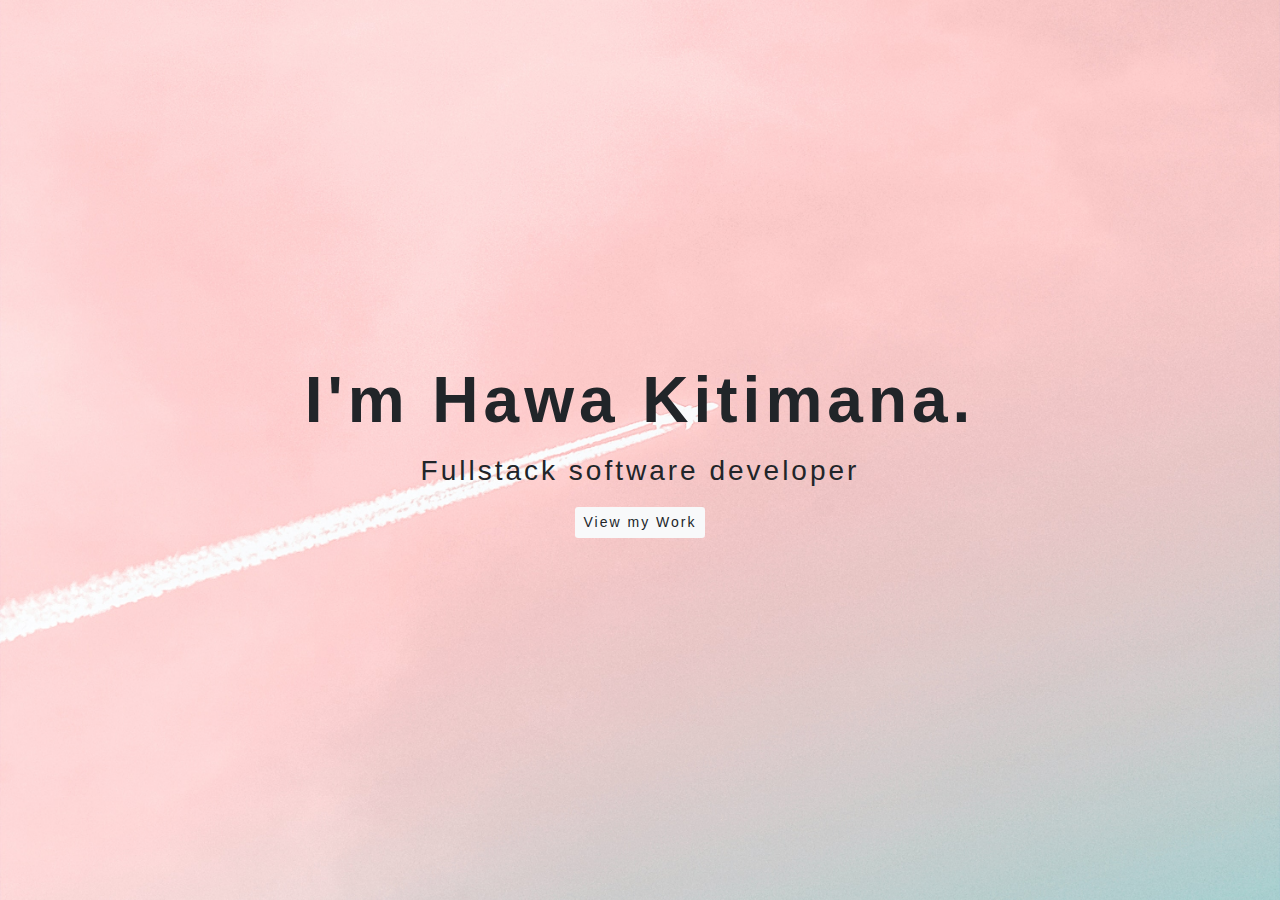
<file: index.html>
<!DOCTYPE html>
<html lang="en">
<head>
    <meta charset="UTF-8">
    <meta name="viewport" content="width=device-width, initial-scale=1.0">
    <link rel="stylesheet" href="https://stackpath.bootstrapcdn.com/bootstrap/4.5.2/css/bootstrap.min.css">
    <link rel="stylesheet" href="https://stackpath.bootstrapcdn.com/font-awesome/4.7.0/css/font-awesome.min.css">
    <link rel="stylesheet" href="assets/css/style.css">
    <title>Hawa</title>
</head>
<body>
   <header>
   </header>
   <section>
     <div class="box">
       <div class="landing-text">
          <h1>I'm Hawa Kitimana.</h1>
          <h3>Fullstack software developer</h3>
          <div class="button text-center" dir="about">
             <a href="about.html" class="btn btn-default  btn-sm bg-light">View my Work</a>
          </div>
       </div>
     </div>
   </section>
   <footer>
   
   </footer>
    <script src="https://code.jquery.com/jquery-3.4.1.slim.min.js" integrity="sha384-J6qa4849blE2+poT4WnyKhv5vZF5SrPo0iEjwBvKU7imGFAV0wwj1yYfoRSJoZ+n" crossorigin="anonymous"></script>
    <script src="https://cdn.jsdelivr.net/npm/popper.js@1.16.0/dist/umd/popper.min.js" integrity="sha384-Q6E9RHvbIyZFJoft+2mJbHaEWldlvI9IOYy5n3zV9zzTtmI3UksdQRVvoxMfooAo" crossorigin="anonymous"></script>
    <script src="https://stackpath.bootstrapcdn.com/bootstrap/4.4.1/js/bootstrap.min.js" integrity="sha384-wfSDF2E50Y2D1uUdj0O3uMBJnjuUD4Ih7YwaYd1iqfktj0Uod8GCExl3Og8ifwB6" crossorigin="anonymous"></script>
</body>
</html>
</file>
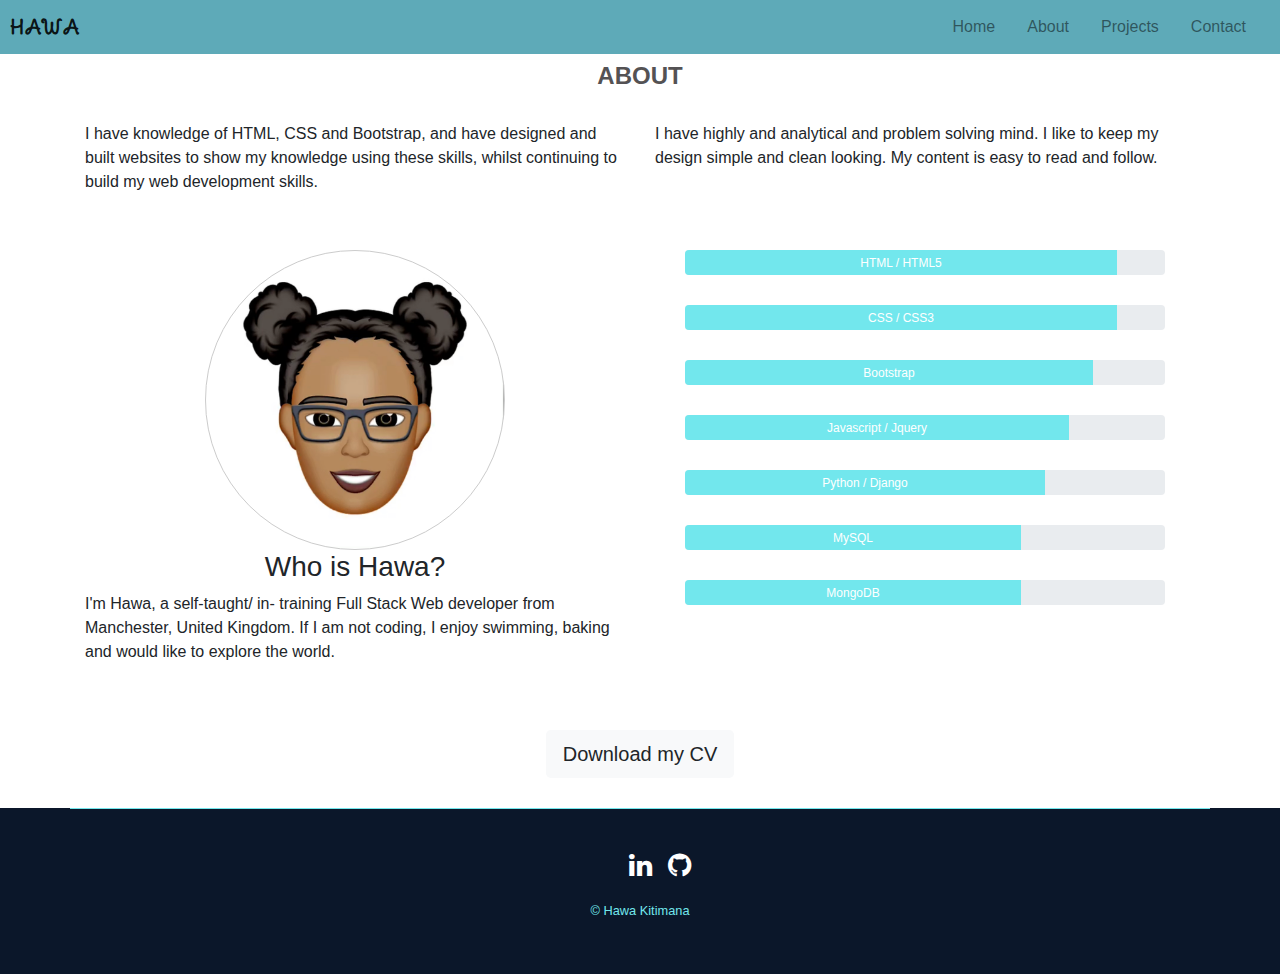
<file: about.html>
<!DOCTYPE html>
<html lang="en">
<head>
    <meta charset="UTF-8">
    <meta name="viewport" content="width=device-width, initial-scale=1.0">
    <link rel="stylesheet" href="https://stackpath.bootstrapcdn.com/bootstrap/4.5.2/css/bootstrap.min.css">
    <link rel="stylesheet" href="https://stackpath.bootstrapcdn.com/font-awesome/4.7.0/css/font-awesome.min.css">
    <link rel="stylesheet" href="assets/css/style.css">
    <title>Hawa</title>
</head>
<body>
   <header>
    <nav class="navbar menu-bar navbar-expand-lg navbar-light fixed-top">
            <a class="navbar-brand" href="about.html"><strong>Hawa</strong></a>
            <button class="navbar-toggler" type="button" data-toggle="collapse" data-target="#navbarNav" aria-controls="navbarNav" aria-expanded="false" aria-label="Toggle navigation">
            <span class="navbar-toggler-icon"></span>
            </button>
            <div class="collapse navbar-collapse" id="navbarNav">
            <ul class="navbar-nav ml-auto">
                  <li class="nav-item mr-3">
                     <a class="nav-link" href="index.html">Home</a>
                  </li>
                  <li class="nav-item mr-3">
                     <a class="nav-link" href="about.html">About</a>
                  </li>
                  <li class="nav-item mr-3">
                     <a class="nav-link" href="projects.html">Projects</a>
                  </li>
                  <li class="nav-item mr-3">
                     <a class="nav-link" href="contact.html">Contact</a>
                  </li>
               </ul>
            </div>
         </nav>
   </header>

   <section>
    <div class="padding">
    <div class="about-heading uppercase text-center font-weight-bold">ABOUT
    </div>
    <div class="container"> 
      <div class="row">
        <div class="col-6">
            <p>I have knowledge of HTML, CSS and Bootstrap, and have designed 
            and built websites to show my knowledge using these skills, whilst 
            continuing to build my web development skills.</p>
        </div>
        <div class="col-6">
            <p>I have highly and analytical and problem solving mind. I like to
            keep my design simple and clean looking. My content is easy to read 
            and follow. </p>
        </div>
      </div>
    </div>
    </div>

     <div class="padding">
    <div class="container">
      <div class="row">
          <div class="col-md-6">
          <div id="right-about">
		   <div id="circle-container" class="rounded-circle">
		  </div>
			</div>
                <h3 class="text-center" >Who is Hawa?</h3>
                <p>I'm Hawa, a self-taught/ in- training Full Stack Web developer from Manchester, United Kingdom. If I am not coding, I enjoy swimming, baking and would like to explore the world.</p>
          </div>
          <div class="col-md-6">
             <div class="progress">
        <div class="progress-bar" role="progressbar" style="width:90%;">
            <span>HTML / HTML5</span>
        </div> <br>
    </div>
    <div class="progress">
        <div class="progress-bar" role="progressbar" style="width:90%;">
            <span>CSS / CSS3</span>
        </div>
    </div>
    <div class="progress">
        <div class="progress-bar" role="progressbar" style="width:85%;">
            <span>Bootstrap</span>
        </div>
    </div>
    <div class="progress">
        <div class="progress-bar" role="progressbar" style="width:80%;">
            <span>Javascript / Jquery</span>
        </div>
    </div>
    <div class="progress">
        <div class="progress-bar" role="progressbar" style="width:75%;">
            <span>Python / Django</span>
        </div>
    </div>
    <div class="progress">
        <div class="progress-bar" role="progressbar" style="width:70%;">
            <span>MySQL</span>
        </div>
    </div>
    <div class="progress">
        <div class="progress-bar" role="progressbar" style="width:70%;">
            <span>MongoDB</span>
        </div>
    </div>
          </div>
      </div>
    </div>
    </div>

    <div class="cv-download text-center">
      <a href="assets/css/cv/My CV.docx" class="btn btn-default btn-lg bg-light">Download my CV</a>
    </div>
   </section>

   <footer>
        <div class="container footer-social">
                <div class="row no-gutters text-center">
                    <div class="col">
                        <ul class="social-networks">
                            <li><a href="https://uk.linkedin.com/" target="_blank"><i class="fa fa-linkedin"></i></a></li>
                            <li><a href="https://github.com/" target="_blank"><i class="fa fa-github"></i></a></li>
                        </ul>
                        <p>&copy; Hawa Kitimana</p>
                    </div>
                </div>
            </div>
        </footer>  
    <script src="https://code.jquery.com/jquery-3.4.1.slim.min.js" integrity="sha384-J6qa4849blE2+poT4WnyKhv5vZF5SrPo0iEjwBvKU7imGFAV0wwj1yYfoRSJoZ+n" crossorigin="anonymous"></script>
    <script src="https://cdn.jsdelivr.net/npm/popper.js@1.16.0/dist/umd/popper.min.js" integrity="sha384-Q6E9RHvbIyZFJoft+2mJbHaEWldlvI9IOYy5n3zV9zzTtmI3UksdQRVvoxMfooAo" crossorigin="anonymous"></script>
    <script src="https://stackpath.bootstrapcdn.com/bootstrap/4.4.1/js/bootstrap.min.js" integrity="sha384-wfSDF2E50Y2D1uUdj0O3uMBJnjuUD4Ih7YwaYd1iqfktj0Uod8GCExl3Og8ifwB6" crossorigin="anonymous"></script>
</body>
</html>
</file>
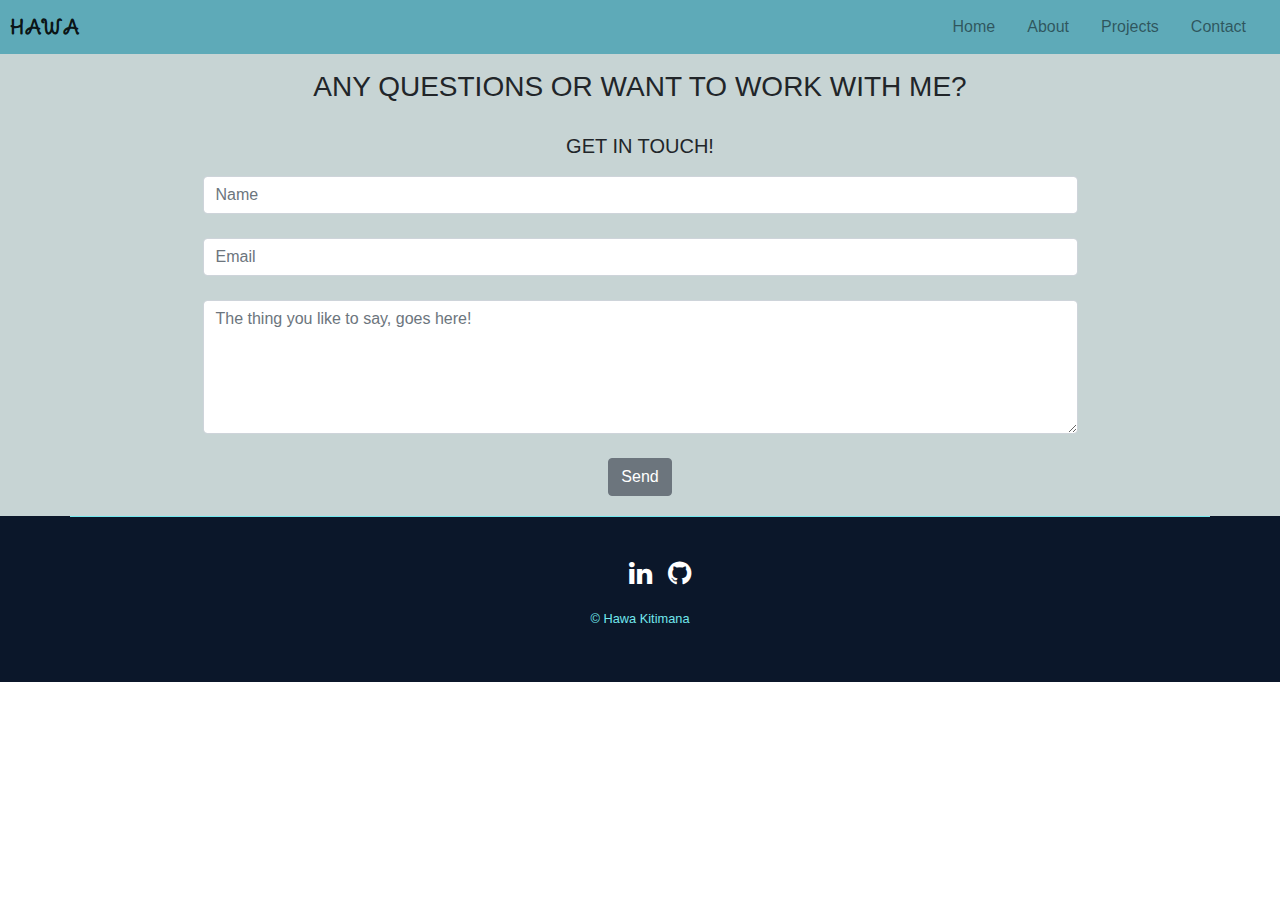
<file: contact.html>
<!DOCTYPE html>
<html lang="en">
<head>
    <meta charset="UTF-8">
    <meta name="viewport" content="width=device-width, initial-scale=1.0">
    <link rel="stylesheet" href="https://stackpath.bootstrapcdn.com/bootstrap/4.5.2/css/bootstrap.min.css">
    <link rel="stylesheet" href="https://stackpath.bootstrapcdn.com/font-awesome/4.7.0/css/font-awesome.min.css">
    <link rel="stylesheet" href="assets/css/style.css">
    <title>Hawa</title>
</head>
<body>
   <header>
    <nav class="navbar menu-bar navbar-expand-lg navbar-light fixed-top">
            <a class="navbar-brand" href="about.html"><strong>Hawa</strong></a>
            <button class="navbar-toggler" type="button" data-toggle="collapse" data-target="#navbarNav" aria-controls="navbarNav" aria-expanded="false" aria-label="Toggle navigation">
            <span class="navbar-toggler-icon"></span>
            </button>
            <div class="collapse navbar-collapse" id="navbarNav">
            <ul class="navbar-nav ml-auto">
                  <li class="nav-item mr-3">
                     <a class="nav-link" href="index.html">Home</a>
                  </li>
                  <li class="nav-item mr-3">
                     <a class="nav-link" href="about.html">About</a>
                  </li>
                  <li class="nav-item mr-3">
                     <a class="nav-link" href="projects.html">Projects</a>
                  </li>
                  <li class="nav-item mr-3">
                     <a class="nav-link" href="contact.html">Contact</a>
                  </li>
               </ul>
            </div>
         </nav>
   </header>

   <section class="container-fluid">
        <div class="row bg-color-contact">
            <div class="col">
                <h3 class="contact-heading uppercase text-center">Any questions or want to work with me?</h3>
                <h5 class="uppercase text-center">Get in touch!</h5>

                <div class="center-form">
                    
                    <form action="the.gargamel.organisation@gmail.com" method="POST" enctype="text/plain">

                        <input type="text" name="name" id="fullname" class="form-control" placeholder="Name" required /><br>
                        <input type="email" name="email" id="emailaddress" class="form-control" placeholder="Email" required /><br>
                        <textarea rows="5" name="summary" id="summary" class="form-control" placeholder="The thing you like to say, goes here!" required></textarea><br>
                        <div class="form-row text-center">
                            <div class="col">
                                <button type="submit" class="btn btn-secondary">Send</button>
                            </div>
                        </div>
                    </form>
                </div>

            </div>
        </div>

    </section>
    <footer >
		<div class="container footer-social">
                <div class="row no-gutters text-center">
                    <div class="col">
                        <ul class="social-networks">
                            <li><a href="https://uk.linkedin.com/" target="_blank"> <i class="fa fa-linkedin"></i></a></li>
                            <li><a href="https://github.com/" target="_blank"> <i class="fa fa-github"></i></a></li>
                        </ul>
                        <p>&copy; Hawa Kitimana</p>
                    </div>
                </div>
            </div>
	</footer>
    <script src="https://code.jquery.com/jquery-3.4.1.slim.min.js" integrity="sha384-J6qa4849blE2+poT4WnyKhv5vZF5SrPo0iEjwBvKU7imGFAV0wwj1yYfoRSJoZ+n" crossorigin="anonymous"></script>
    <script src="https://cdn.jsdelivr.net/npm/popper.js@1.16.0/dist/umd/popper.min.js" integrity="sha384-Q6E9RHvbIyZFJoft+2mJbHaEWldlvI9IOYy5n3zV9zzTtmI3UksdQRVvoxMfooAo" crossorigin="anonymous"></script>
    <script src="https://stackpath.bootstrapcdn.com/bootstrap/4.4.1/js/bootstrap.min.js" integrity="sha384-wfSDF2E50Y2D1uUdj0O3uMBJnjuUD4Ih7YwaYd1iqfktj0Uod8GCExl3Og8ifwB6" crossorigin="anonymous"></script>
</body>
</html>
</file>
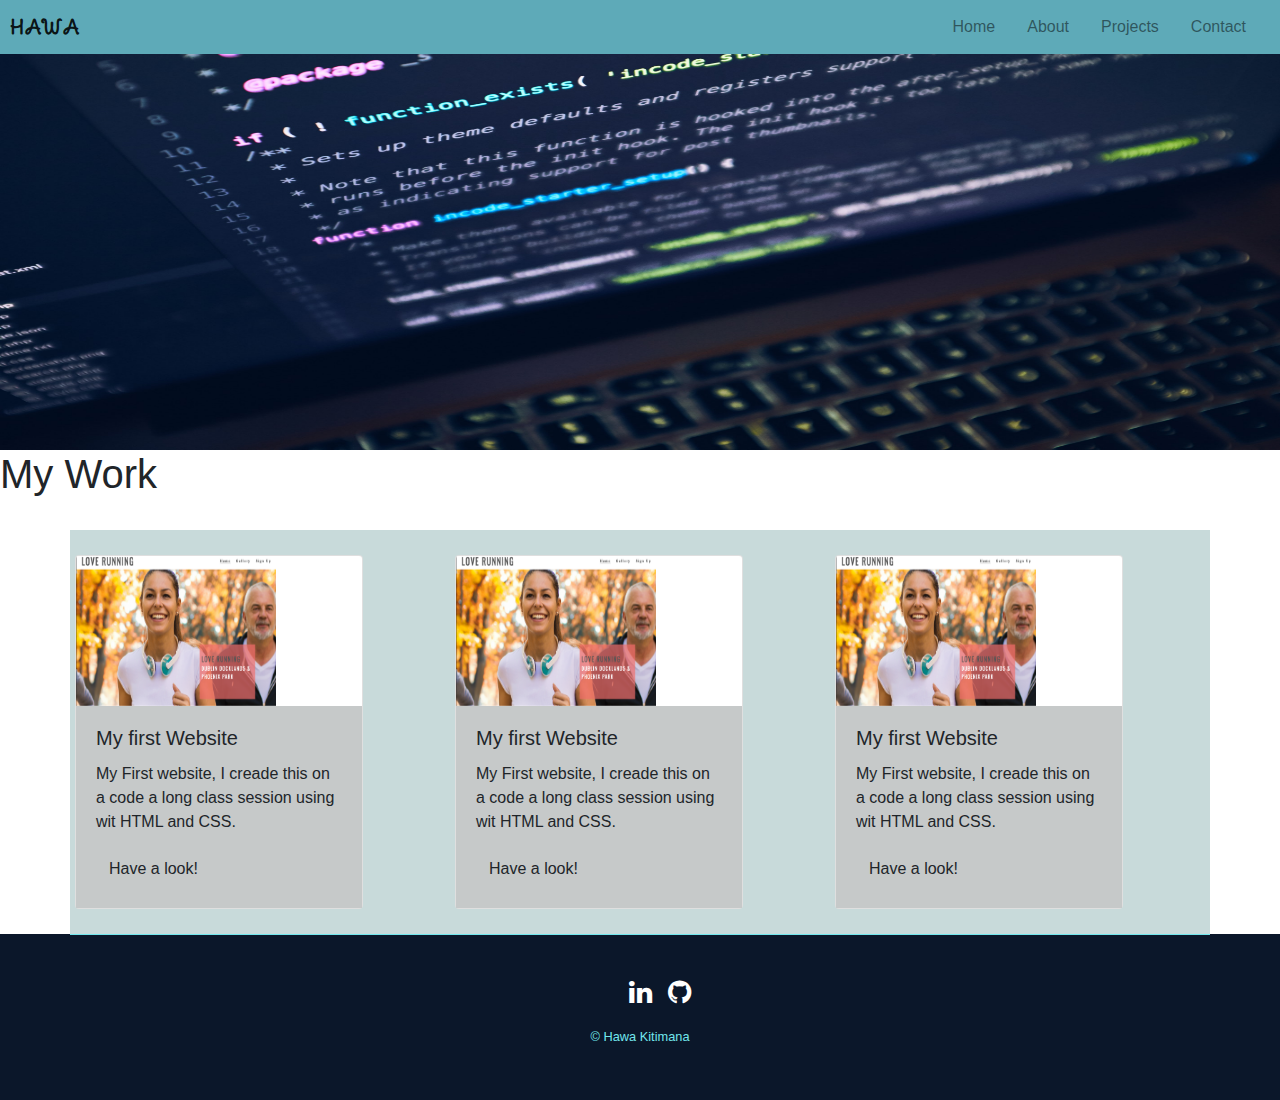
<file: projects.html>
<!DOCTYPE html>
<html lang="en">
	<head>
		<meta charset="UTF-8">
			<meta name="viewport" content="width=device-width, initial-scale=1.0">
				<link rel="stylesheet" href="https://stackpath.bootstrapcdn.com/bootstrap/4.5.2/css/bootstrap.min.css">
					<link rel="stylesheet" href="https://stackpath.bootstrapcdn.com/font-awesome/4.7.0/css/font-awesome.min.css">
						<link rel="stylesheet" href="assets/css/style.css">
                          <link rel="stylesheet" href="https://cdnjs.cloudflare.com/ajax/libs/animate.css/4.1.1/animate.min.css"
  />
							<title>Hawa</title>
						</head>
						<body>
							<header>
			<nav class="navbar menu-bar navbar-expand-lg navbar-light fixed-top">
            <a class="navbar-brand" href="about.html"><strong>Hawa</strong></a>
            <button class="navbar-toggler" type="button" data-toggle="collapse" data-target="#navbarNav" aria-controls="navbarNav" aria-expanded="false" aria-label="Toggle navigation">
            <span class="navbar-toggler-icon"></span>
            </button>
            <div class="collapse navbar-collapse" id="navbarNav">
            <ul class="navbar-nav ml-auto">
                  <li class="nav-item mr-3">
                     <a class="nav-link" href="index.html">Home</a>
                  </li>
                  <li class="nav-item mr-3">
                     <a class="nav-link" href="about.html">About</a>
                  </li>
                  <li class="nav-item mr-3">
                     <a class="nav-link" href="projects.html">Projects</a>
                  </li>
                  <li class="nav-item mr-3">
                     <a class="nav-link" href="contact.html">Contact</a>
                  </li>
               </ul>
            </div>
         </nav>
							</header>
							<section>
								<div id="portfolio-image">
									<img src="assets/images/portfolio.jpeg" class="project-image" alt="">
									</div>
									<h1 class="margin_text">My Work</h1>
									<br>
										<div class="container">
											<div class="row margin_text bg-color-projects">
												<div class="col-md">
													<div class="card" style="width: 18rem;">
														<img class="card-img-top center" src="assets/images/Love-running.png" alt="Card image cap">
															<div class="card-body">
																<h5 class="card-title">My first Website</h5>
																<p class="card-text">My First website, I creade this on a code a long class session using wit HTML and CSS.</p>
																<a href="https://github.com/Hkitimana/Love-Running" target="_blank" class="btn">Have a look!</a>
															</div>
														</div>
													</div>
													<div class="col-md">
														<div class="card" style="width: 18rem;">
															<img class="card-img-top center" src="assets/images/Love-running.png" alt="Card image cap">
																<div class="card-body">
																	<h5 class="card-title">My first Website</h5>
																	<p class="card-text">My First website, I creade this on a code a long class session using wit HTML and CSS.</p>
																	<a href="https://github.com/Hkitimana/Love-Running" target="_blank" class="btn">Have a look!</a>
																</div>
															</div>
														</div>
														<div class="col-md">
															<div class="card" style="width: 18rem;">
																<img class="card-img-top center" src="assets/images/Love-running.png" alt="Card image cap">
																	<div class="card-body">
																		<h5 class="card-title">My first Website</h5>
																		<p class="card-text">My First website, I creade this on a code a long class session using wit HTML and CSS.</p>
																		<a href="https://github.com/Hkitimana/Love-Running" target="_blank" class="btn">Have a look!</a>
																	</div>
																</div>
															</div>
											              </div>   
														</div>
													</section>
													<footer>
															<div class="container footer-social">
																<div class="row no-gutters text-center">
																	<div class="col">
																		<ul class="social-networks">
																			<li>
																				<a href="https://uk.linkedin.com/" target="_blank">
																					<i class="fa fa-linkedin"></i>
																				</a>
																			</li>
																			<li>
																				<a href="https://github.com/" target="_blank">
																					<i class="fa fa-github"></i>
																				</a>
																			</li>
																		</ul>
																		<p>&copy; Hawa Kitimana</p>
																	</div>
																</div>
															</div>
														</footer>
														<script src="https://code.jquery.com/jquery-3.4.1.slim.min.js" integrity="sha384-J6qa4849blE2+poT4WnyKhv5vZF5SrPo0iEjwBvKU7imGFAV0wwj1yYfoRSJoZ+n" crossorigin="anonymous"></script>
														<script src="https://cdn.jsdelivr.net/npm/popper.js@1.16.0/dist/umd/popper.min.js" integrity="sha384-Q6E9RHvbIyZFJoft+2mJbHaEWldlvI9IOYy5n3zV9zzTtmI3UksdQRVvoxMfooAo" crossorigin="anonymous"></script>
														<script src="https://stackpath.bootstrapcdn.com/bootstrap/4.4.1/js/bootstrap.min.js" integrity="sha384-wfSDF2E50Y2D1uUdj0O3uMBJnjuUD4Ih7YwaYd1iqfktj0Uod8GCExl3Og8ifwB6" crossorigin="anonymous"></script>
													</body>
												</html>
</file>
<file: assets/css/style.css>
@import url("https://fonts.googleapis.com/css2?family=Delius+Swash+Caps&family=Open+Sans:ital,wght@0,300;0,400;0,600;0,700;0,800;1,300;1,400&display=swap");


/*------------------------------------------------Header-----------*/

header {
     margin: 0;
     padding: 0;
 }

/*------------------------------------------------Navbar-----------*/

.menu-bar {
    color: #fff;
    padding: 7px 10px;
    background-color: #5eaab8;
}

.nav-link:hover {
    color: #fff !important;
}

.my-name {
    font-size: 1.5rem;
    margin: 0.5rem;
    font-family: 'Dancing Script', cursive, sans-serif;
}

.navbar-links ul {
    margin: 0;
    padding: 0;
    display: flex;
}

.navbar-brand {
    font-size: 20px;
    text-transform: uppercase;
    font-family: "Delius Swash Caps", sans-serif;
    letter-spacing: 1px;
    padding-left: 0px;
}

.toggle-button {
    position: absolute;
    top: 0.75rem;
    right: 1rem;
    display: none;
    flex-direction: column;
    justify-content: space-between;
    width: 30px;
    height: 21px;
}

.toggle-button .bar {
    height: 3px;
    width: 100%;
    background-color: #fff;
    border-radius: 10px;
}

@media (max-width: 600px) {
    .toggle-button {
        display: flex;
    }

.nav-link {
    font-family: "Open Sans", sans-serif;
    font-size: 16px;
}

    .navbar-links ul {
        width: 100%;
        flex-direction: column;
    }

    .navbar-links li {
        text-align: center;
    }

    .navbar-links li a {
        padding: 0.5rem 1rem;
    }

}


/*------------------------------------------------Home-----------*/

.box {
    background: url("../images/new-background.jpg") no-repeat center center fixed;
    display: table;
    height: 100vh;
    position: relative;
    width: 100%;
    background-size: cover;
}

.landing-text {
    display: table-cell;
    text-align: center;
    vertical-align: middle;
}

.landing-text h1 {
    font-size: 400%;
    font-weight: 700;
    font-family: "Pacifico", sans-serif;
    letter-spacing: 5px;
    margin-bottom: 15px;
    animation: button 3s 1;
}

.landing-text h3 {
    letter-spacing: 3px;
    margin-bottom: 20px;
}

.button {
    letter-spacing: 2px;
}

@keyframes button {
    0% {
        margin-bottom: -40px;
    }
    50% {
        letter-spacing: 20px;
        margin-bottom: -40px;
    }
    100% {
        letter-spacing: 8px;
        margin-bottom: -20px;

    }
}
/*------------------------------------------------About-----------*/

.row {
    padding: 20px 0
    
}

.uppercase {
    text-transform: uppercase;
}

.about-heading {
    margin-top: 50px;
    padding: 0.5rem;
    font-size: 1.5rem;
    color: #545254;
    
}

.my-image {
    width: 120px !important;
}

.progress {
    position: relative;
    height: 25px;
    margin: 0px 30px 30px 30px;
}

.progress-bar {
    background-color: #72e7ed;

}

.cv-download {
    text-align: center;
    padding: 30px;
}

#circle-container{
  width: 300px;
  height: 300px;
  padding: 30px;
  border-style: solid;
  border-color: #cccccc;
  border-width: 1px;
  border-radius: 50%;
  margin: 0 auto;
  background: url("../images/_hawa.png") no-repeat center center;
  background-repeat: no-repeat;
  background-size: contain;
}

/*------------------------------------------------Projects-----------*/

.project-image{
  height: 50vh;
  width: 100vw;


  animation-name: hero-zoom;
  animation-duration: 5s;
  animation-fill-mode: forwards;
} 

.col-md {
    padding: 5px 5px 5px;
}

.card-body {
    background-color: #c6c9c9;
}

.card-img-top {
    width: 200px;
    height: 150px;
}

.bg-color-projects {
    background-color: #c8dada;
}


/*------------------------------------------------Contact-----------*/

footer {
    background-color: #0b172a;
    color: #ffffff;
}

.footer-social {
    border-top: 1px solid #72e7ed;
    padding:18px 0;
}

.social-networks {
    text-align: center;
}
  
.social-networks li {
    display: inline;
}
  
.social-networks i {
    font-size: 170%;
    padding: 0.5%;
    color: #ffffff;
}

.social-networks i:hover {
    color: #72e7ed;
    transition: 0.3s;
}

.footer-social p {
    color: #72e7ed;
    font-family: 'Exo', sans-serif;
    font-size: 80%;
}

.contact-heading {
    font-family: "Roboto", sans-serif;
    font-weight: 300;
    margin-top: 50px;
    margin-bottom: 20px;
}

.contact-heading {
    font-family: "Oswald", sans-serif;
    font-weight: 300;
    margin-top: 50px;
    margin-bottom: 30px;
}

.center-form {
    padding-top: 10px;
    margin: 0 auto;
    max-width: 70%;
}

.bg-color-contact {
    background-color: #c7d4d4;
}

@media screen and (max-width: 800px){
  #photo{
    column-count: 2;
  }
}
</file>
